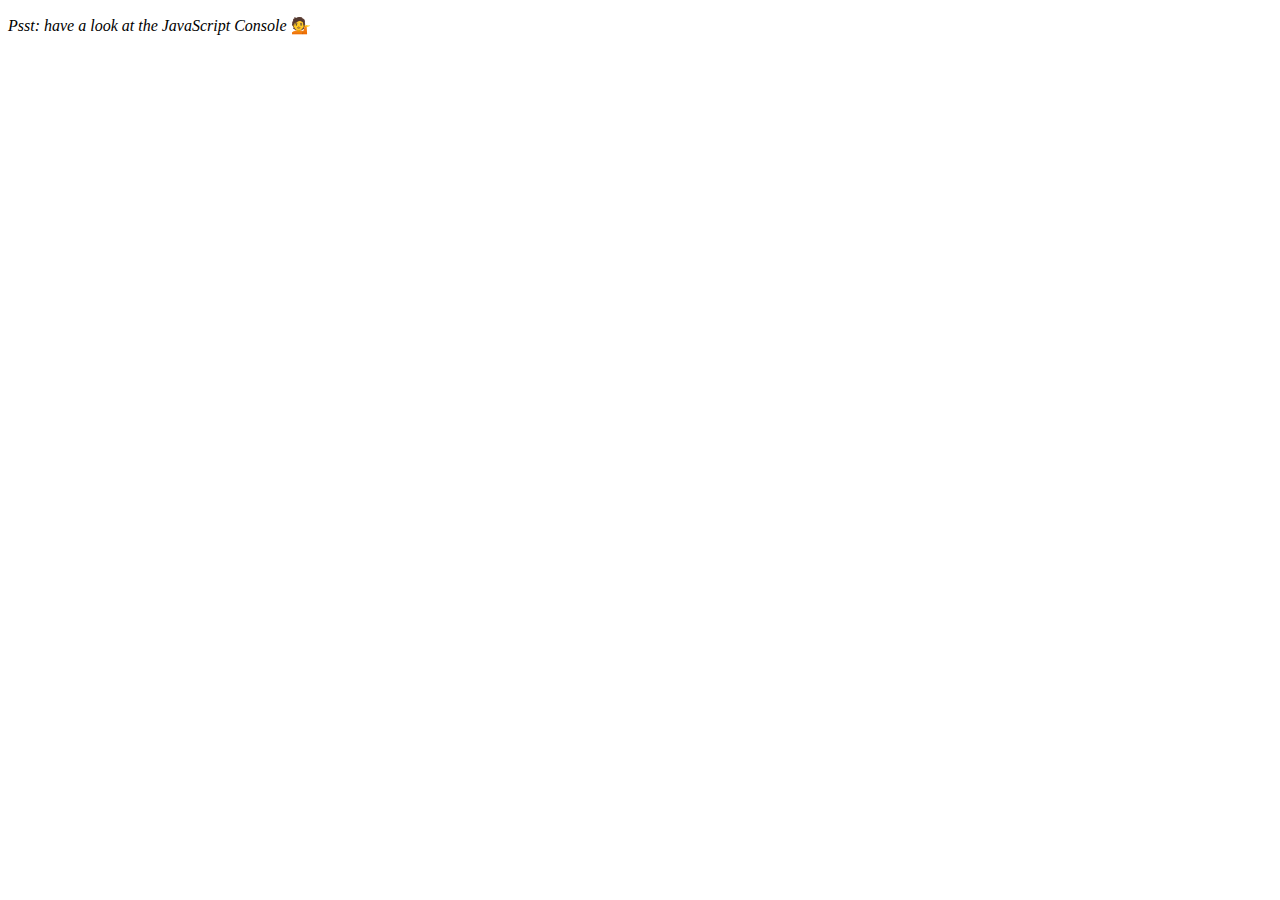
<file: array-cardio-1/index.html>
<!DOCTYPE html>
<html lang="en">
  <head>
    <meta charset="UTF-8" />
    <title>Array Cardio 💪</title>
  </head>
  <body>
    <p><em>Psst: have a look at the JavaScript Console</em> 💁</p>
    <script>
      // Get your shorts on - this is an array workout!
      // ## Array Cardio Day 1

      // Some data we can work with

      const inventors = [
        { first: "Albert", last: "Einstein", year: 1879, passed: 1955 },
        { first: "Isaac", last: "Newton", year: 1643, passed: 1727 },
        { first: "Galileo", last: "Galilei", year: 1564, passed: 1642 },
        { first: "Marie", last: "Curie", year: 1867, passed: 1934 },
        { first: "Johannes", last: "Kepler", year: 1571, passed: 1630 },
        { first: "Nicolaus", last: "Copernicus", year: 1473, passed: 1543 },
        { first: "Max", last: "Planck", year: 1858, passed: 1947 },
        { first: "Katherine", last: "Blodgett", year: 1898, passed: 1979 },
        { first: "Ada", last: "Lovelace", year: 1815, passed: 1852 },
        { first: "Sarah E.", last: "Goode", year: 1855, passed: 1905 },
        { first: "Lise", last: "Meitner", year: 1878, passed: 1968 },
        { first: "Hanna", last: "Hammarström", year: 1829, passed: 1909 },
      ];

      const people = [
        "Beck, Glenn",
        "Becker, Carl",
        "Beckett, Samuel",
        "Beddoes, Mick",
        "Beecher, Henry",
        "Beethoven, Ludwig",
        "Begin, Menachem",
        "Belloc, Hilaire",
        "Bellow, Saul",
        "Benchley, Robert",
        "Benenson, Peter",
        "Ben-Gurion, David",
        "Benjamin, Walter",
        "Benn, Tony",
        "Bennington, Chester",
        "Benson, Leana",
        "Bent, Silas",
        "Bentsen, Lloyd",
        "Berger, Ric",
        "Bergman, Ingmar",
        "Berio, Luciano",
        "Berle, Milton",
        "Berlin, Irving",
        "Berne, Eric",
        "Bernhard, Sandra",
        "Berra, Yogi",
        "Berry, Halle",
        "Berry, Wendell",
        "Bethea, Erin",
        "Bevan, Aneurin",
        "Bevel, Ken",
        "Biden, Joseph",
        "Bierce, Ambrose",
        "Biko, Steve",
        "Billings, Josh",
        "Biondo, Frank",
        "Birrell, Augustine",
        "Black, Elk",
        "Blair, Robert",
        "Blair, Tony",
        "Blake, William",
      ];

      // Array.prototype.filter()
      // 1. Filter the list of inventors for those who were born in the 1500's
      const fifteen = inventors.filter(
        (inventor) => inventor.year <= 1500 || inventor.year < 1601
      );
      console.table(fifteen);
      // Array.prototype.map()
      // 2. Give us an array of the inventors first and last names
      const names = inventors.map(
        (inventor) => `${inventor.first} ${inventor.last}`
      );
      console.log("inventor full names: ", names);

      // Array.prototype.sort()
      // 3. Sort the inventors by birthdate, oldest to youngest
      const sorted = inventors.sort((a, b) => (a.year > b.year ? 1 : -1));
      console.log("sorted: ", sorted);

      // Array.prototype.reduce()
      // 4. How many years did all the inventors live all together?
      const totalYears = inventors.reduce((total, inventor) => {
        return total + (inventor.passed - inventor.year);
      }, 0);
      console.log("Total years: ", totalYears);

      // 5. Sort the inventors by years lived
      const oldest = inventors.sort((a, b) => {
        const last = a.passed - a.year;
        const next = b.passed - b.year;
        return last > next ? -1 : 1;
      });
      console.table(oldest);
      // 6. create a list of Boulevards in Paris that contain 'de' anywhere in the name
      // https://en.wikipedia.org/wiki/Category:Boulevards_in_Paris

      // 7. sort Exercise
      // Sort the people alphabetically by last name
      const sortedPeople = people.sort((prev, next) => {
        const [aLast, AFirst] = prev.split(", ");
        const [bLast, bFirst] = next.split(", ");

        return aLast > bLast ? 1 : -1;
      });
      console.log(sortedPeople);
      // 8. Reduce Exercise
      // Sum up the instances of each of these
      const data = [
        "car",
        "car",
        "truck",
        "truck",
        "bike",
        "walk",
        "car",
        "van",
        "bike",
        "walk",
        "car",
        "van",
        "car",
        "truck",
      ];

      const sum = data.reduce((obj, item) => {
        if (!obj[item]) {
          obj[item] = 0;
        }
        obj[item]++;
        return obj;
      }, {});
      console.log("sum", sum);
    </script>
  </body>
</html>
</file>
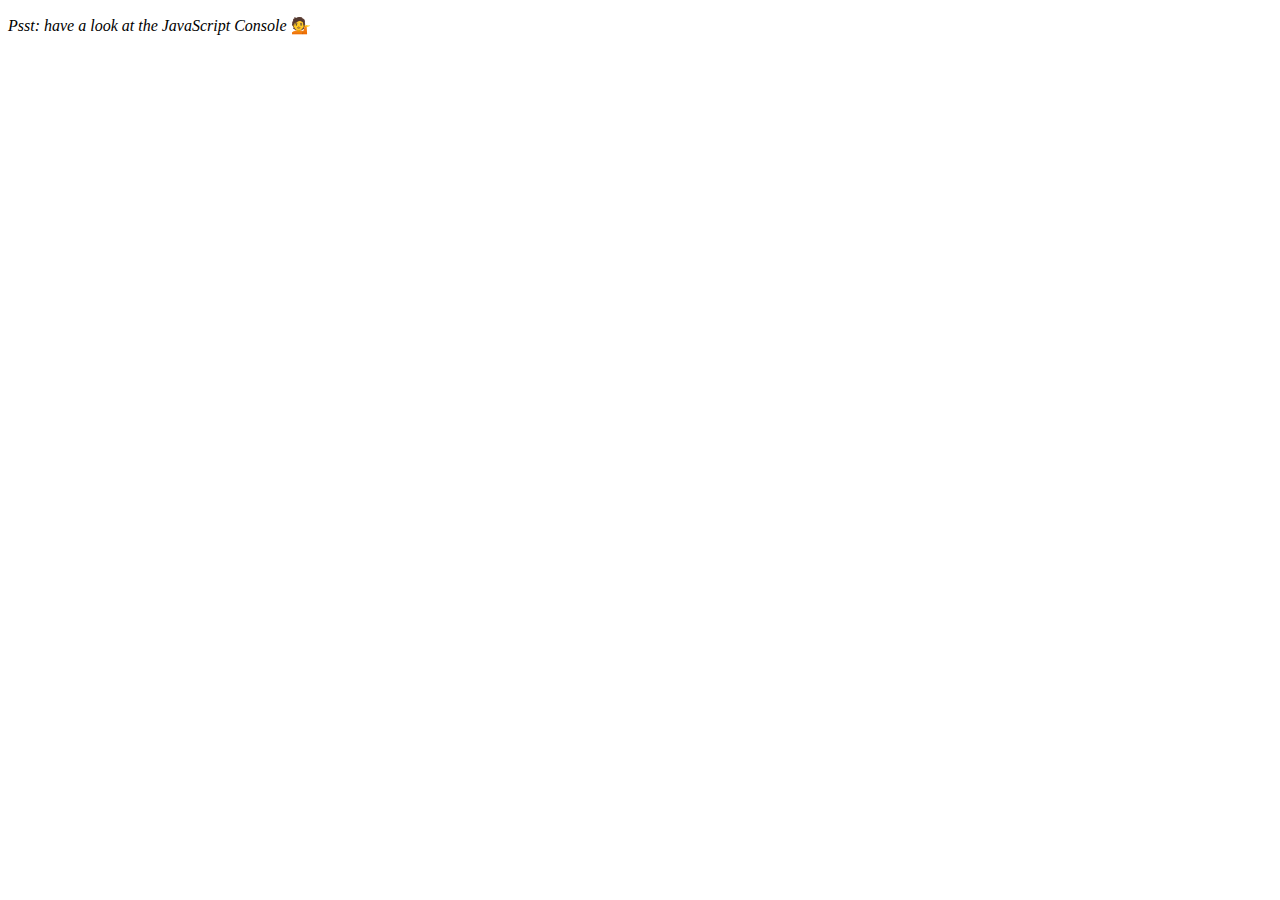
<file: array-cardio-2/index.html>
<!DOCTYPE html>
<html lang="en">
  <head>
    <meta charset="UTF-8" />
    <title>Array Cardio 💪💪</title>
  </head>
  <body>
    <p><em>Psst: have a look at the JavaScript Console</em> 💁</p>
    <script>
      // ## Array Cardio Day 2

      const people = [
        { name: "Wes", year: 1988 },
        { name: "Kait", year: 1986 },
        { name: "Irv", year: 1970 },
        { name: "Lux", year: 2015 },
      ];

      const comments = [
        { text: "Love this!", id: 523423 },
        { text: "Super good", id: 823423 },
        { text: "You are the best", id: 2039842 },
        { text: "Ramen is my fav food ever", id: 123523 },
        { text: "Nice Nice Nice!", id: 542328 },
      ];

      const isAdult = people.some((person) => {
        const thisYear = new Date().getFullYear();
        return thisYear - person.year >= 19;
      });
      console.log({ isAdult });

      const allAdult = people.every((person) => {
        const thisYear = new Date().getFullYear();
        return thisYear - person.year >= 19;
      });
      console.log({ allAdult });

      const comment = comments.find((comment) => comment.id === 823423);
      console.log("comment: ", comment);

      const index = comments.findIndex((comment) => comment.id === 823423);

      console.log("index: ", index);

      const newComments = comments.splice(index, 1);
      console.log("comments: ", comments);
      // Some and Every Checks
      // Array.prototype.some() // is at least one person 19 or older?
      // Array.prototype.every() // is everyone 19 or older?

      // Array.prototype.find()
      // Find is like filter, but instead returns just the one you are looking for
      // find the comment with the ID of 823423

      // Array.prototype.findIndex()
      // Find the comment with this ID
      // delete the comment with the ID of 823423
    </script>
  </body>
</html>
</file>
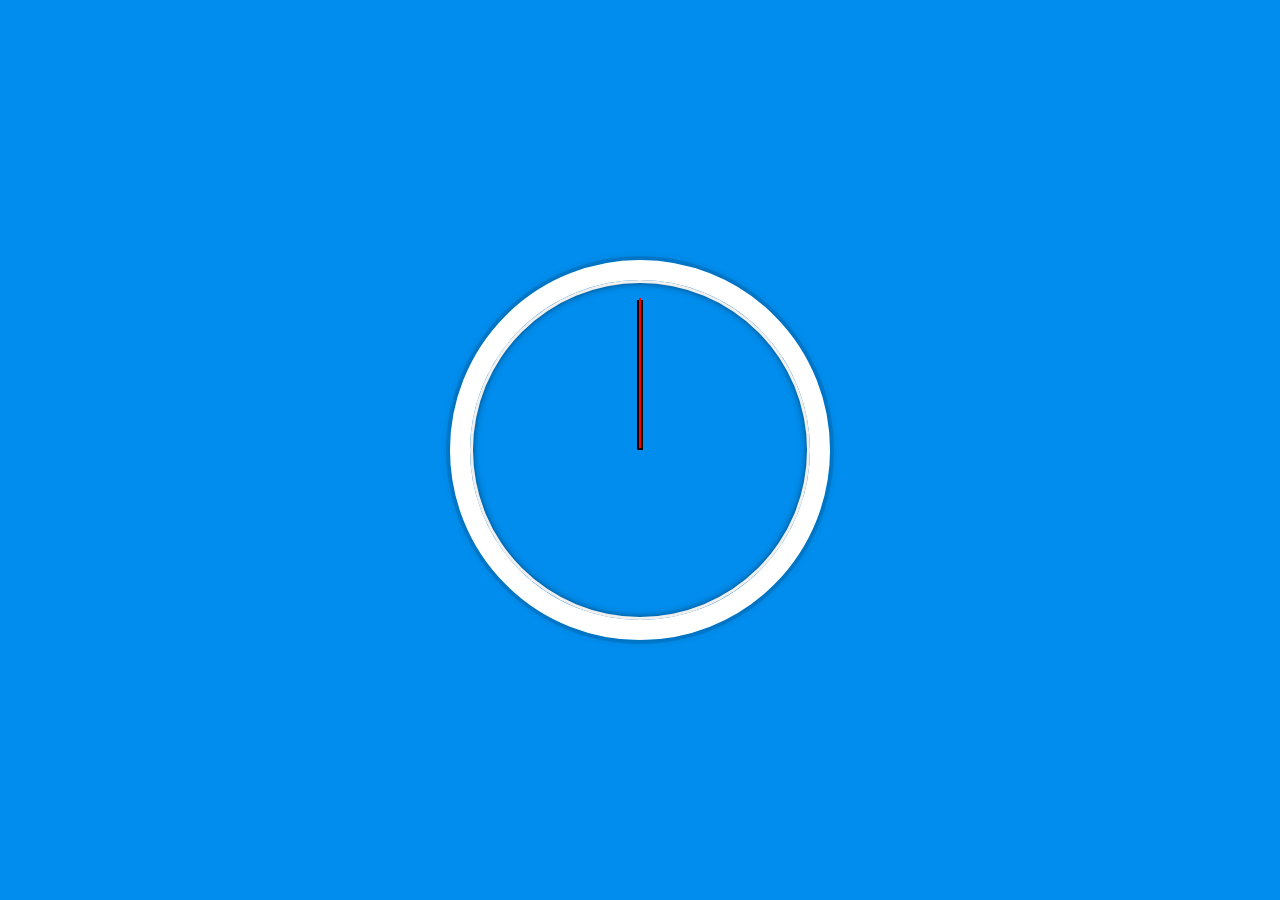
<file: css-js-clock/index.html>
<!DOCTYPE html>
<html lang="en">
  <head>
    <meta charset="UTF-8" />
    <meta name="viewport" content="width=device-width, initial-scale=1.0" />
    <link rel="stylesheet" href="style.css" />
    <title>CSS-JS Clock</title>
  </head>
  <body>
    <div class="clock">
      <div class="clock-face">
        <div class="hand hour-hand"></div>
        <div class="hand min-hand"></div>
        <div class="hand second-hand"></div>
      </div>
    </div>
    <script>
      const secondHand = document.querySelector(".second-hand");
      const minuteHand = document.querySelector(".min-hand");
      const hourHand = document.querySelector(".hour-hand");

      function setDate() {
        const now = new Date();
        const seconds = now.getSeconds();
        const secondsDegress = (seconds / 60) * 360 + 90;
        const minutes = now.getMinutes();
        const minutesDegress = (minutes / 60) * 360 + 90;
        const hours = now.getHours();
        const hoursDegress = (hours / 60) * 360 + 90;
        if (seconds > 58) {
          secondHand.style.transition = "";
        } else {
          secondHand.style.transition = "all 0.05s";
        }

        secondHand.style.transform = `rotate(${secondsDegress}deg)`;
        minuteHand.style.transform = `rotate(${minutesDegress}deg)`;
        hourHand.style.transform = `rotate(${hoursDegress}deg)`;
      }

      setInterval(setDate, 1000);
    </script>
  </body>
</html>
</file>
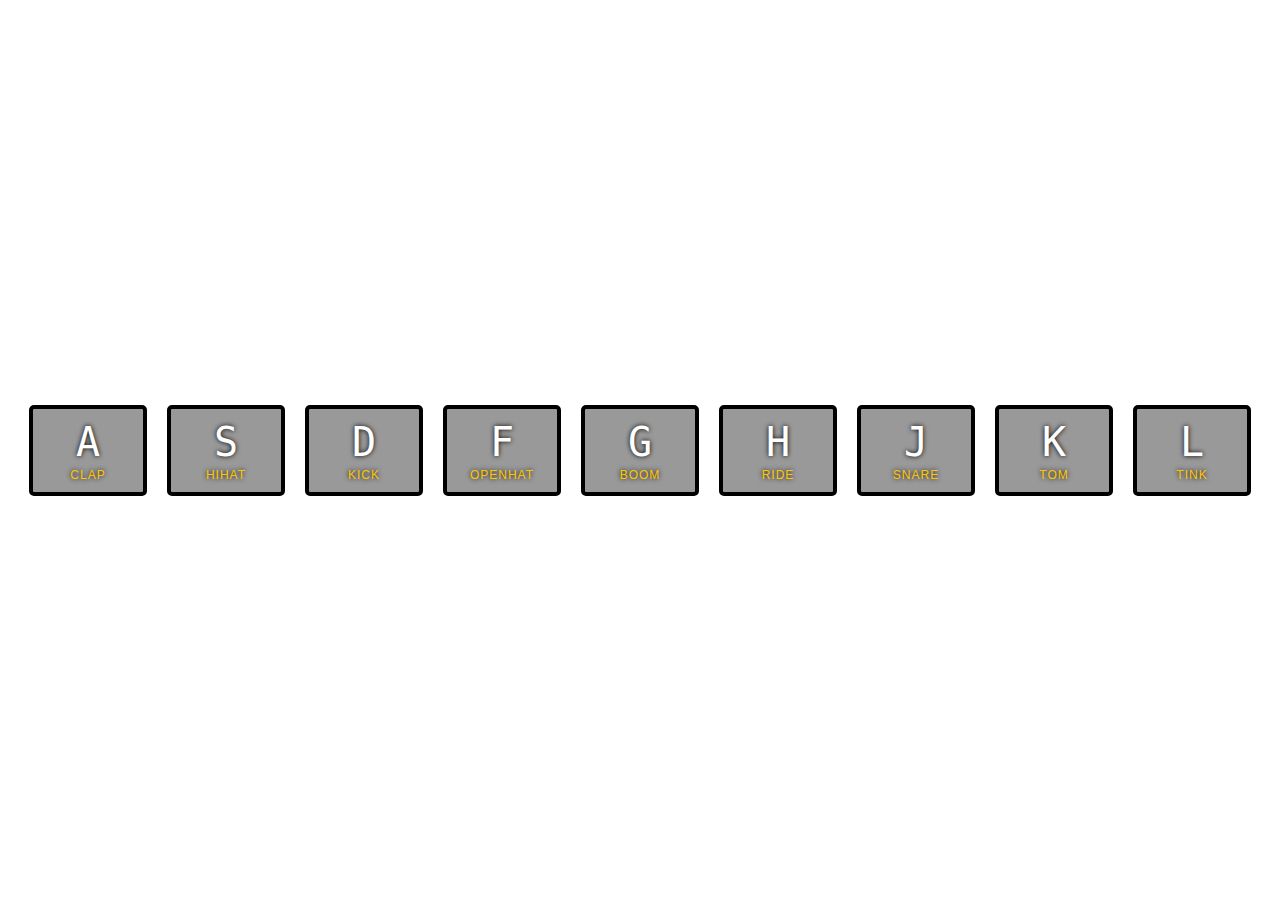
<file: drum-kit/index.html>
<!DOCTYPE html>
<html lang="en">
  <head>
    <meta charset="UTF-8" />
    <meta name="viewport" content="width=device-width, initial-scale=1.0" />
    <title>Document</title>
    <link rel="stylesheet" href="style.css" />
  </head>
  <body>
    <div class="keys">
      <div class="key" data-key="65">
        <kbd>A</kbd>
        <span class="sound">clap</span>
      </div>

      <div class="key" data-key="83">
        <kbd>S</kbd>
        <span class="sound">hihat</span>
      </div>

      <div class="key" data-key="68">
        <kbd>D</kbd>
        <span class="sound">kick</span>
      </div>

      <div class="key" data-key="70">
        <kbd>F</kbd>
        <span class="sound">openhat</span>
      </div>

      <div class="key" data-key="71">
        <kbd>G</kbd>
        <span class="sound">boom</span>
      </div>

      <div class="key" data-key="72">
        <kbd>H</kbd>
        <span class="sound">ride</span>
      </div>
      <div class="key" data-key="74">
        <kbd>J</kbd>
        <span class="sound">snare</span>
      </div>
      <div class="key" data-key="75">
        <kbd>K</kbd>
        <span class="sound">tom</span>
      </div>
      <div class="key" data-key="76">
        <kbd>L</kbd>
        <span class="sound">tink</span>
      </div>
    </div>

    <audio data-key="65" src="sounds/clap.wav"></audio>
    <audio data-key="83" src="sounds/hihat.wav"></audio>
    <audio data-key="68" src="sounds/kick.wav"></audio>
    <audio data-key="70" src="sounds/openhat.wav"></audio>
    <audio data-key="71" src="sounds/boom.wav"></audio>
    <audio data-key="72" src="sounds/ride.wav"></audio>
    <audio data-key="74" src="sounds/snare.wav"></audio>
    <audio data-key="75" src="sounds/tom.wav"></audio>
    <audio data-key="76" src="sounds/tink.wav"></audio>

    <script>
      function playSound(e) {
        const audio = document.querySelector(`audio[data-key="${e.keyCode}"]`);
        const key = document.querySelector(`.key[data-key="${e.keyCode}"]`);
        if (!audio) return;
        audio.currentTime = 0;
        audio.play();
        key.classList.add("playing");
      }

      function removeTransition(e) {
        if (e.propertyName !== "transform") return;
        this.classList.remove("playing");
      }

      const keys = document.querySelectorAll(".key");
      keys.forEach((key) =>
        key.addEventListener("transitionend", removeTransition)
      );
      window.addEventListener("keydown", playSound(e));
    </script>
  </body>
</html>
</file>
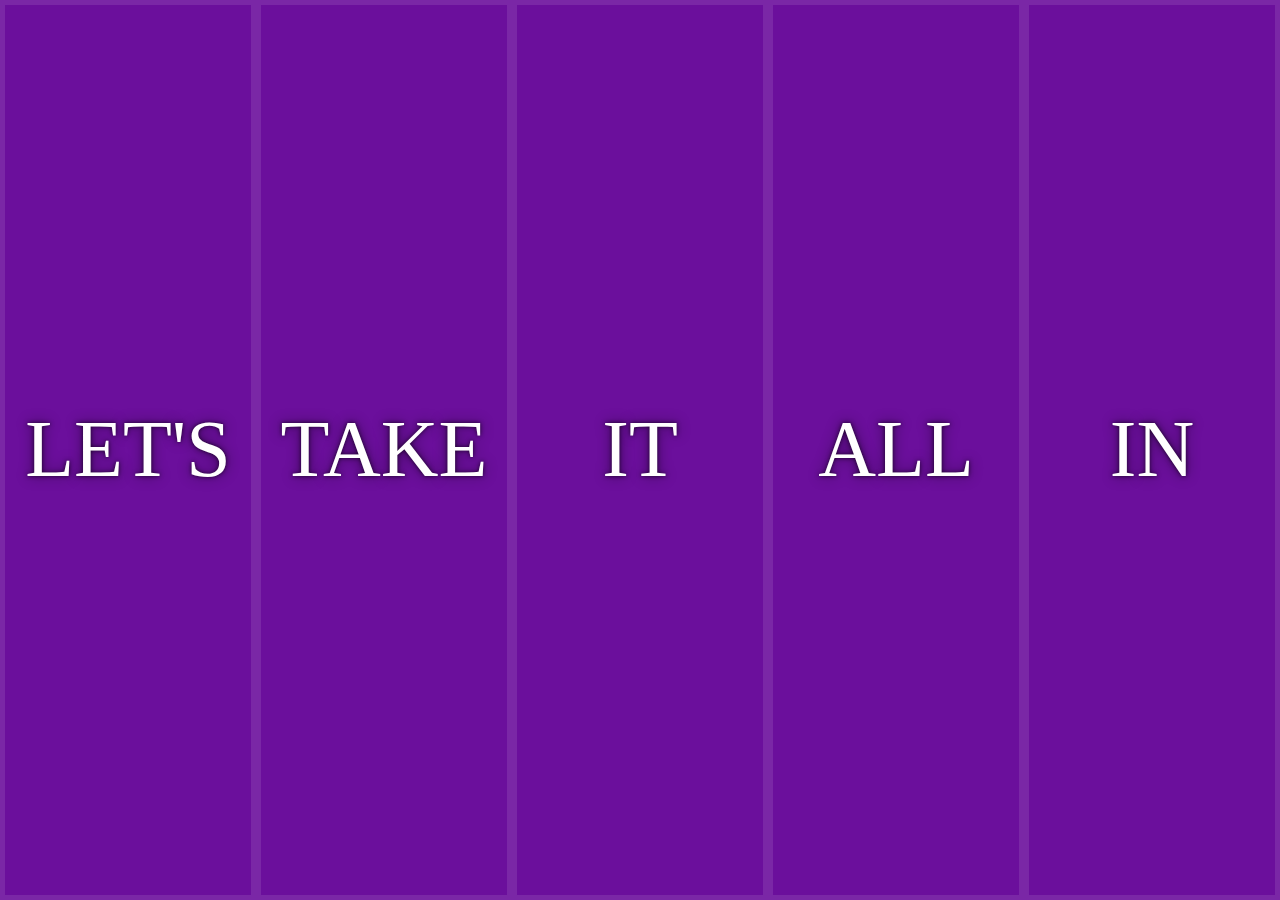
<file: flex-panels/index.html>
<!DOCTYPE html>
<html lang="en">
  <head>
    <meta charset="UTF-8" />
    <meta name="viewport" content="width=device-width, initial-scale=1.0" />
    <link rel="stylesheet" href="style.css" />
    <title>Flex Panels</title>
  </head>
  <body>
    <div class="panels">
      <div class="panel panel1">
        <p>Hey</p>
        <p>Let's</p>
        <p>Dance</p>
      </div>
      <div class="panel panel2">
        <p>Give</p>
        <p>Take</p>
        <p>Receive</p>
      </div>
      <div class="panel panel3">
        <p>Experience</p>
        <p>It</p>
        <p>Today</p>
      </div>
      <div class="panel panel4">
        <p>Give</p>
        <p>All</p>
        <p>You can</p>
      </div>
      <div class="panel panel5">
        <p>Life</p>
        <p>In</p>
        <p>Motion</p>
      </div>
    </div>
    <script>
      const panels = document.querySelectorAll(".panel");

      function toggleOpen() {
        this.classList.toggle("open");
      }

      function toggleActive(e) {
        if(e.propertyName.includes('flex')){
            this.classList.toggle('open-active');
        }
      }

      panels.forEach((panel) => panel.addEventListener("click", toggleOpen));
      panels.forEach((panel) =>
        panel.addEventListener("transitionend", toggleActive)
      );
    </script>
  </body>
</html>
</file>
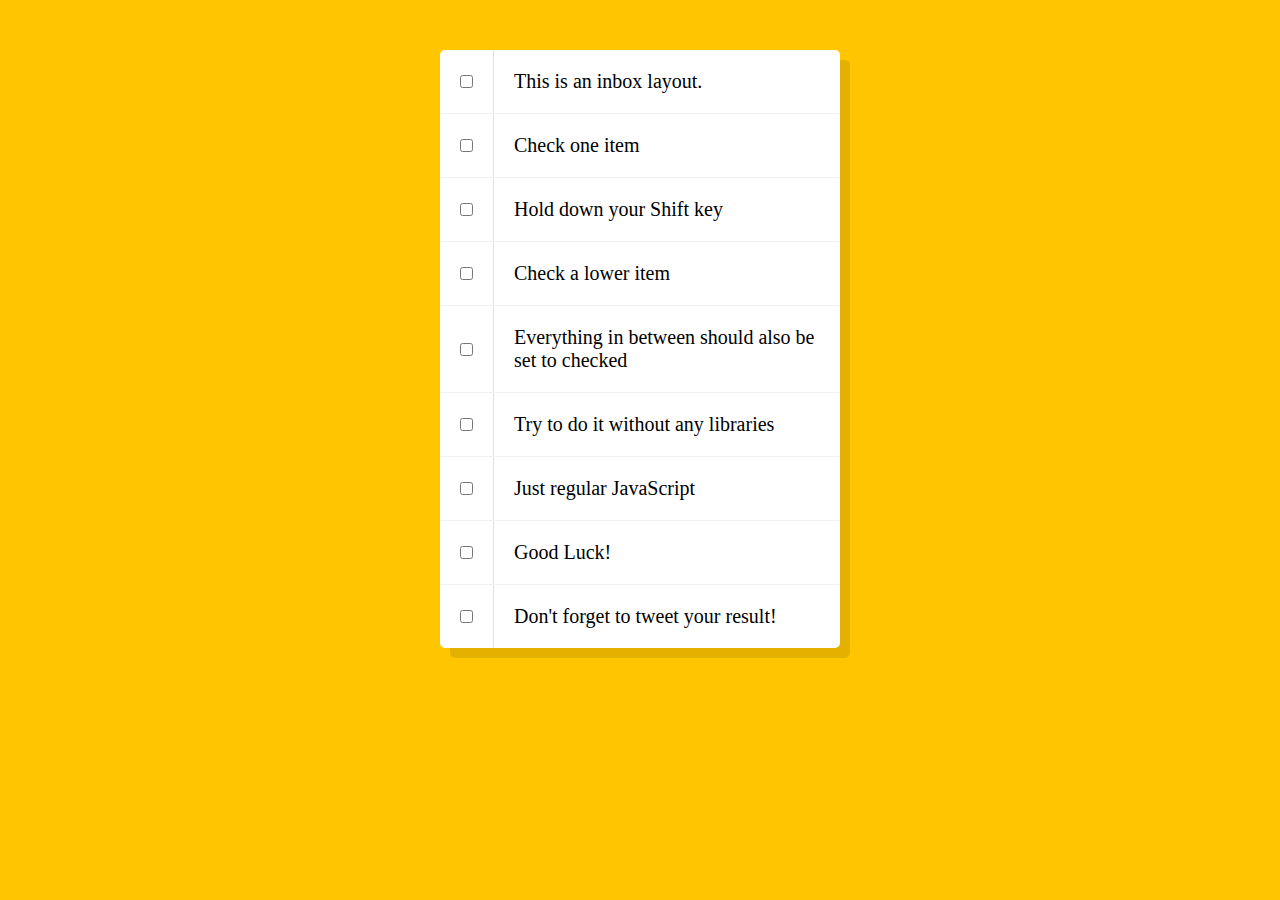
<file: multi-check/index.html>
<!DOCTYPE html>
<html lang="en">
  <head>
    <meta charset="UTF-8" />
    <title>Hold Shift to Check Multiple Checkboxes</title>
  </head>
  <body>
    <style>
      html {
        font-family: sans-serif;
        background: #ffc600;
      }

      .inbox {
        max-width: 400px;
        margin: 50px auto;
        background: white;
        border-radius: 5px;
        box-shadow: 10px 10px 0 rgba(0, 0, 0, 0.1);
      }

      .item {
        display: flex;
        align-items: center;
        border-bottom: 1px solid #f1f1f1;
      }

      .item:last-child {
        border-bottom: 0;
      }

      input:checked + p {
        background: #f9f9f9;
        text-decoration: line-through;
      }

      input[type="checkbox"] {
        margin: 20px;
      }

      p {
        margin: 0;
        padding: 20px;
        transition: background 0.2s;
        flex: 1;
        font-family: "helvetica neue";
        font-size: 20px;
        font-weight: 200;
        border-left: 1px solid #d1e2ff;
      }
    </style>
    <!--
   The following is a common layout you would see in an email client.

   When a user clicks a checkbox, holds Shift, and then clicks another checkbox a few rows down, all the checkboxes inbetween those two checkboxes should be checked.

  -->
    <div class="inbox">
      <div class="item">
        <input type="checkbox" />
        <p>This is an inbox layout.</p>
      </div>
      <div class="item">
        <input type="checkbox" />
        <p>Check one item</p>
      </div>
      <div class="item">
        <input type="checkbox" />
        <p>Hold down your Shift key</p>
      </div>
      <div class="item">
        <input type="checkbox" />
        <p>Check a lower item</p>
      </div>
      <div class="item">
        <input type="checkbox" />
        <p>Everything in between should also be set to checked</p>
      </div>
      <div class="item">
        <input type="checkbox" />
        <p>Try to do it without any libraries</p>
      </div>
      <div class="item">
        <input type="checkbox" />
        <p>Just regular JavaScript</p>
      </div>
      <div class="item">
        <input type="checkbox" />
        <p>Good Luck!</p>
      </div>
      <div class="item">
        <input type="checkbox" />
        <p>Don't forget to tweet your result!</p>
      </div>
    </div>

    <script>
      const checkboxes = document.querySelectorAll(
        ".inbox input[type=checkbox]"
      );

      let lastChecked = {};

      function handleCheck(e) {
        let inBetween = false;
        if (e.shiftKey && this.checked) {
          checkboxes.forEach((checkbox) => {
            if (checkbox === this || checkbox === lastChecked) {
              inBetween = !inBetween;
            }
            if (inBetween) {
              checkbox.checked = true;
            }
          });
        }
      }

      checkboxes.forEach((checkbox) =>
        checkbox.addEventListener("click", handleCheck)
      );
    </script>
  </body>
</html>
</file>
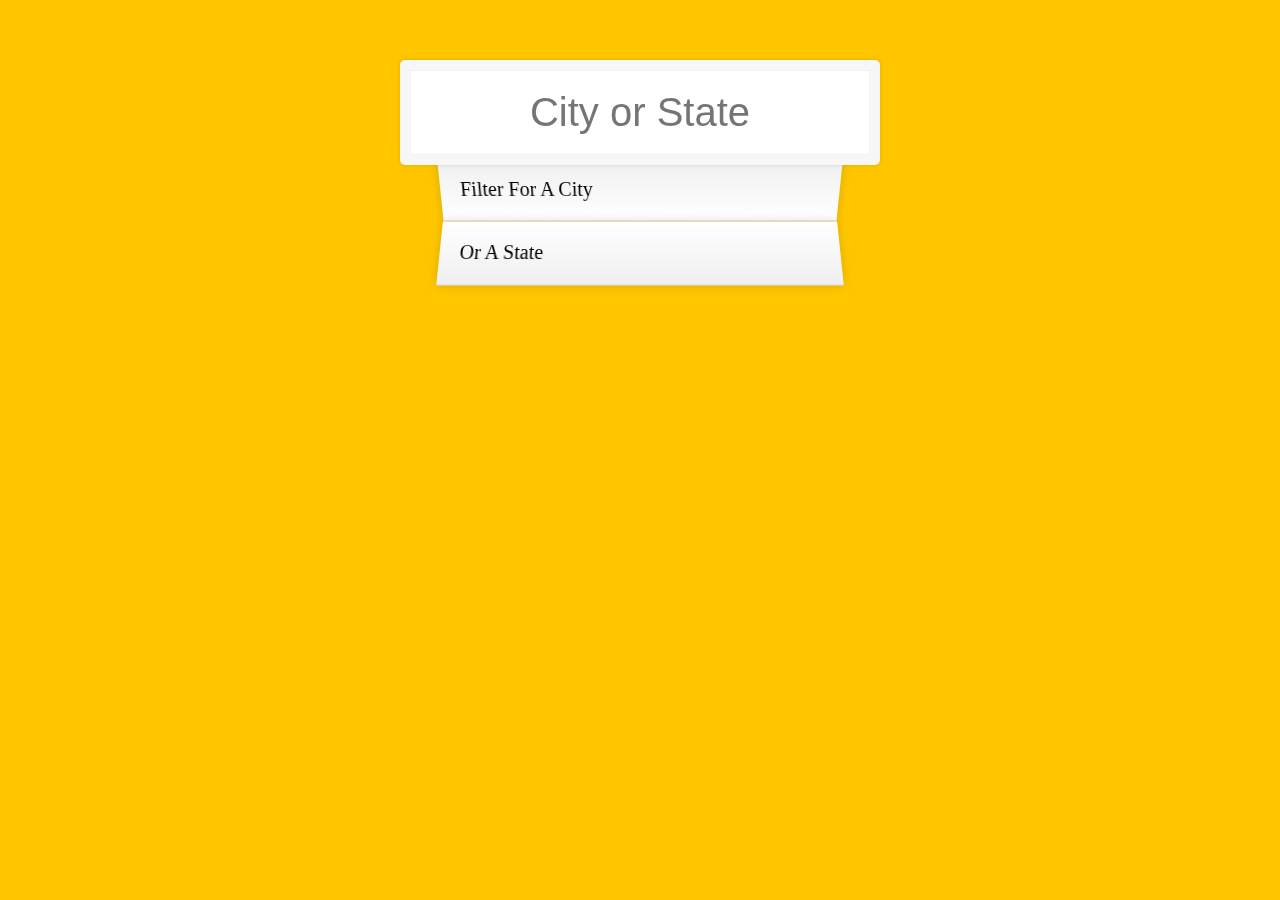
<file: type-ahead/index.html>
<!DOCTYPE html>
<html lang="en">
  <head>
    <meta charset="UTF-8" />
    <title>Type Ahead 👀</title>
    <link rel="stylesheet" href="style.css" />
  </head>
  <body>
    <form class="search-form">
      <input type="text" class="search" placeholder="City or State" />
      <ul class="suggestions">
        <li>Filter for a city</li>
        <li>or a state</li>
      </ul>
    </form>
    <script>
      const endpoint =
        "https://gist.githubusercontent.com/Miserlou/c5cd8364bf9b2420bb29/raw/2bf258763cdddd704f8ffd3ea9a3e81d25e2c6f6/cities.json";

      const cities = [];

      fetch(endpoint)
        .then((blob) => blob.json())
        .then((data) => cities.push(...data));

      function findMatches(wordToMatch, cities) {
        return cities.filter((place) => {
          // logic for finding
          const regex = new RegExp(wordToMatch, "gi");
          return place.city.match(regex) || place.state.match(regex);
        });
      }

      function numberWithCommas(x) {
        return x.toString().replace(/\B(?=(\d{3})+(?!\d))/g, ",");
      }

      function displayMatches() {
        const matchArray = findMatches(this.value, cities);
        const html = matchArray
          .map((place) => {
            const regex = new RegExp(this.value, "gi");
            const cityname = place.city.replace(
              regex,
              `<span class="hl">${this.value}</span>`
            );
            const statename = place.state.replace(
              regex,
              `<span class="hl">${this.value}</span>`
            );
            const population = numberWithCommas(place.population);
            return `
            <li>
              <span class='name'>${cityname}, ${statename}</span>
              <span class='population'>${population}</span>
            </li>
          `;
          })
          .join("");
        suggestions.innerHTML = html;
      }

      const searchInput = document.querySelector(".search");
      const suggestions = document.querySelector(".suggestions");

      searchInput.addEventListener("change", displayMatches);
      searchInput.addEventListener("keyup", displayMatches);
    </script>
  </body>
</html>
</file>
<file: css-js-clock/style.css>
html {
  background: #018ded url(https://unsplash.it/1500/1000?image=881&blur=5);
  background-size: cover;
  font-family: "helvetica neue";
  text-align: center;
  font-size: 10px;
}

body {
  margin: 0;
  font-size: 2rem;
  display: flex;
  flex: 1;
  min-height: 100vh;
  align-items: center;
}

.clock {
  width: 30rem;
  height: 30rem;
  border: 20px solid white;
  border-radius: 50%;
  margin: 50px auto;
  position: relative;
  padding: 2rem;
  box-shadow: 0 0 0 4px rgba(0, 0, 0, 0.1), inset 0 0 0 3px #efefef,
    inset 0 0 10px black, 0 0 10px rgba(0, 0, 0, 0.2);
}

.clock-face {
  position: relative;
  width: 100%;
  height: 100%;
  transform: translateY(-3px); /* account for the height of the clock hands */
}

.hand {
  width: 50%;
  height: 6px;
  background: black;
  position: absolute;
  top: 50%;
  transform-origin: 100%;
  transform: rotate(90deg);
  transition: all 0.05s;
  transition-timing-function: cubic-bezier(0, 2.26, 1, 0.81);
}

.second-hand {
  height: 2px;
  background: red;
}

.hour-hand {
  width: 38%;
  left: 12%;
}
</file>
<file: drum-kit/style.css>
html {
  font-size: 10px;
  background: url(https://i.imgur.com/b9r5sEL.jpg) bottom center;
  background-size: cover;
}

body,html {
  margin: 0;
  padding: 0;
  font-family: sans-serif;
}

.keys {
  display: flex;
  flex: 1;
  min-height: 100vh;
  align-items: center;
  justify-content: center;
}

.key {
  border: .4rem solid black;
  border-radius: .5rem;
  margin: 1rem;
  font-size: 1.5rem;
  padding: 1rem .5rem;
  transition: all .07s ease;
  width: 10rem;
  text-align: center;
  color: white;
  background: rgba(0,0,0,0.4);
  text-shadow: 0 0 .5rem black;
}

.playing {
  transform: scale(1.1);
  border-color: #ffc600;
  box-shadow: 0 0 1rem #ffc600;
}

kbd {
  display: block;
  font-size: 4rem;
}

.sound {
  font-size: 1.2rem;
  text-transform: uppercase;
  letter-spacing: .1rem;
  color: #ffc600;
}
</file>
<file: flex-panels/style.css>
html {
  box-sizing: border-box;
  background: #ffc600;
  font-family: "helvetica neue";
  font-size: 20px;
  font-weight: 200;
}

body {
  margin: 0;
}

*,
*:before,
*:after {
  box-sizing: inherit;
}

.panels {
  min-height: 100vh;
  overflow: hidden;
  display: flex;
}

.panel {
  background: #6b0f9c;
  box-shadow: inset 0 0 0 5px rgba(255, 255, 255, 0.1);
  color: white;
  text-align: center;
  align-items: center;
  /* Safari transitionend event.propertyName === flex */
  /* Chrome + FF transitionend event.propertyName === flex-grow */
  transition: font-size 0.7s cubic-bezier(0.61, -0.19, 0.7, -0.11),
    flex 0.7s cubic-bezier(0.61, -0.19, 0.7, -0.11), background 0.2s;
  font-size: 20px;
  background-size: cover;
  background-position: center;
  flex: 1;
  justify-content: center;
  display: flex;
  flex-direction: column;
}

.panel1 {
  background-image: url(https://source.unsplash.com/gYl-UtwNg_I/1500x1500);
}
.panel2 {
  background-image: url(https://source.unsplash.com/rFKUFzjPYiQ/1500x1500);
}
.panel3 {
  background-image: url(https://images.unsplash.com/photo-1465188162913-8fb5709d6d57?ixlib=rb-0.3.5&q=80&fm=jpg&crop=faces&cs=tinysrgb&w=1500&h=1500&fit=crop&s=967e8a713a4e395260793fc8c802901d);
}
.panel4 {
  background-image: url(https://source.unsplash.com/ITjiVXcwVng/1500x1500);
}
.panel5 {
  background-image: url(https://source.unsplash.com/3MNzGlQM7qs/1500x1500);
}

/* Flex Items */
.panel > * {
  margin: 0;
  width: 100%;
  transition: transform 0.5s;
  flex: 1 0 auto;
  display: flex;
  justify-content: center;
  align-items: center;
}

.panel > *:first-child {
  transform: translateY(-100%);
}
.panel.open-active > *:first-child {
  transform: translateY(0);
}
.panel > *:last-child {
  transform: translateY(100%);
}
.panel.open-active > *:last-child {
  transform: translateY(0);
}

.panel p {
  text-transform: uppercase;
  font-family: "Amatic SC", cursive;
  text-shadow: 0 0 4px rgba(0, 0, 0, 0.72), 0 0 14px rgba(0, 0, 0, 0.45);
  font-size: 2em;
}

.panel p:nth-child(2) {
  font-size: 4em;
}

.panel.open {
  flex: 5;
  font-size: 40px;
}

@media only screen and (max-width: 600px) {
  .panel p {
    font-size: 1em;
  }
}
</file>
<file: type-ahead/style.css>
html {
  box-sizing: border-box;
  background: #ffc600;
  font-family: "helvetica neue";
  font-size: 20px;
  font-weight: 200;
}

*,
*:before,
*:after {
  box-sizing: inherit;
}

input {
  width: 100%;
  padding: 20px;
}

.search-form {
  max-width: 400px;
  margin: 50px auto;
}

input.search {
  margin: 0;
  text-align: center;
  outline: 0;
  border: 10px solid #f7f7f7;
  width: 120%;
  left: -10%;
  position: relative;
  top: 10px;
  z-index: 2;
  border-radius: 5px;
  font-size: 40px;
  box-shadow: 0 0 5px rgba(0, 0, 0, 0.12), inset 0 0 2px rgba(0, 0, 0, 0.19);
}

.suggestions {
  margin: 0;
  padding: 0;
  position: relative;
  /*perspective: 20px;*/
}

.suggestions li {
  background: white;
  list-style: none;
  border-bottom: 1px solid #d8d8d8;
  box-shadow: 0 0 10px rgba(0, 0, 0, 0.14);
  margin: 0;
  padding: 20px;
  transition: background 0.2s;
  display: flex;
  justify-content: space-between;
  text-transform: capitalize;
}

.suggestions li:nth-child(even) {
  transform: perspective(100px) rotateX(3deg) translateY(2px) scale(1.001);
  background: linear-gradient(to bottom, #ffffff 0%, #efefef 100%);
}

.suggestions li:nth-child(odd) {
  transform: perspective(100px) rotateX(-3deg) translateY(3px);
  background: linear-gradient(to top, #ffffff 0%, #efefef 100%);
}

span.population {
  font-size: 15px;
}

.hl {
  background: #ffc600;
}
</file>
